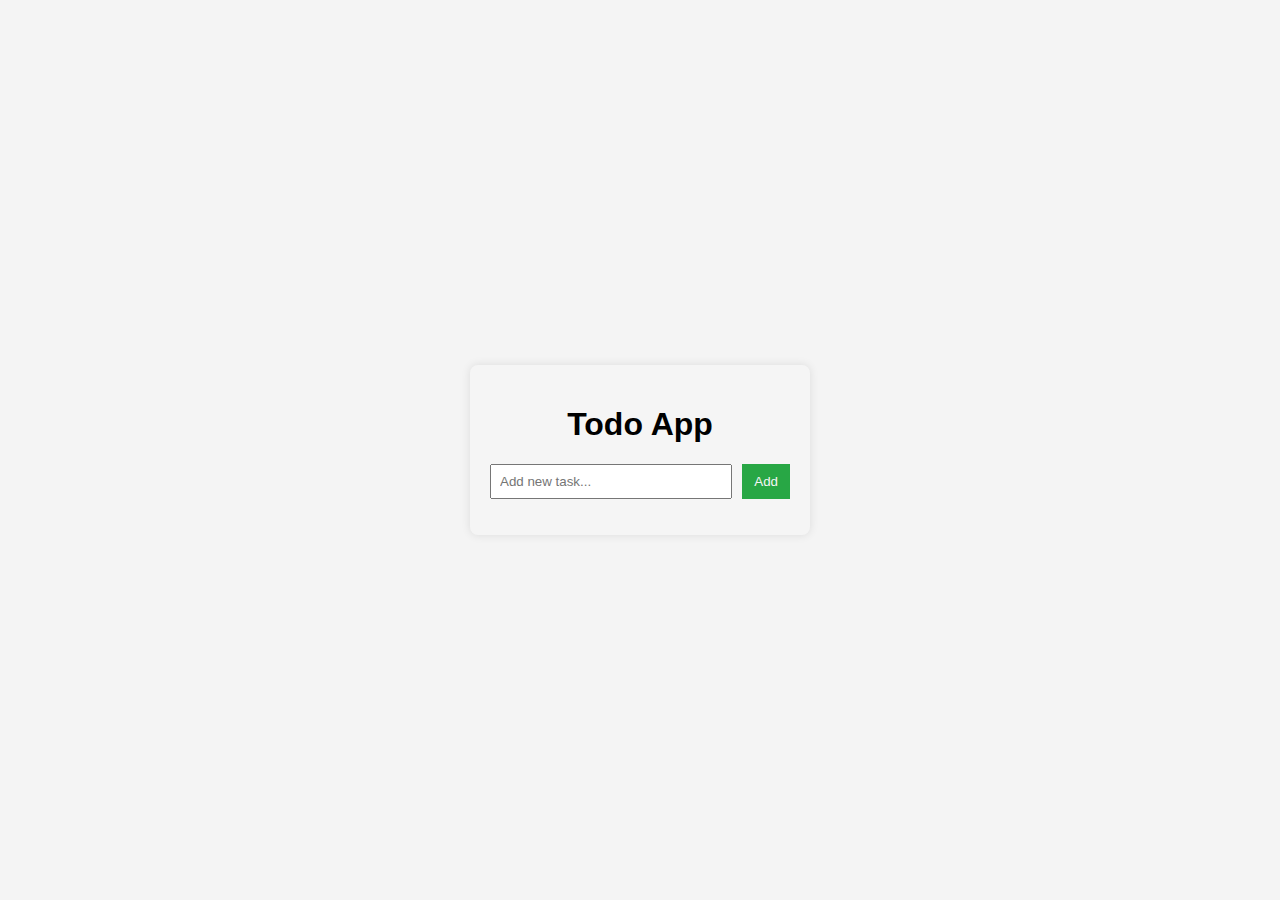
<file: Day-1/todo/index.html>
<!DOCTYPE html>
<html lang="en">
  <head>
    <meta charset="UTF-8" />
    <meta name="viewport" content="width=device-width, initial-scale=1.0" />
    <title>Todo Application</title>
    <link rel="stylesheet" href="style.css" />
  </head>
  <body>
    <div class="container">
      <h1>Todo App</h1>
      <div class="input-container">
        <input type="text" id="todo-input" placeholder="Add new task..." />
        <button onclick="addTask()">Add</button>
      </div>
      <ul id="todo-list"></ul>
    </div>
    <script src="script.js"></script>
  </body>
</html>
</file>
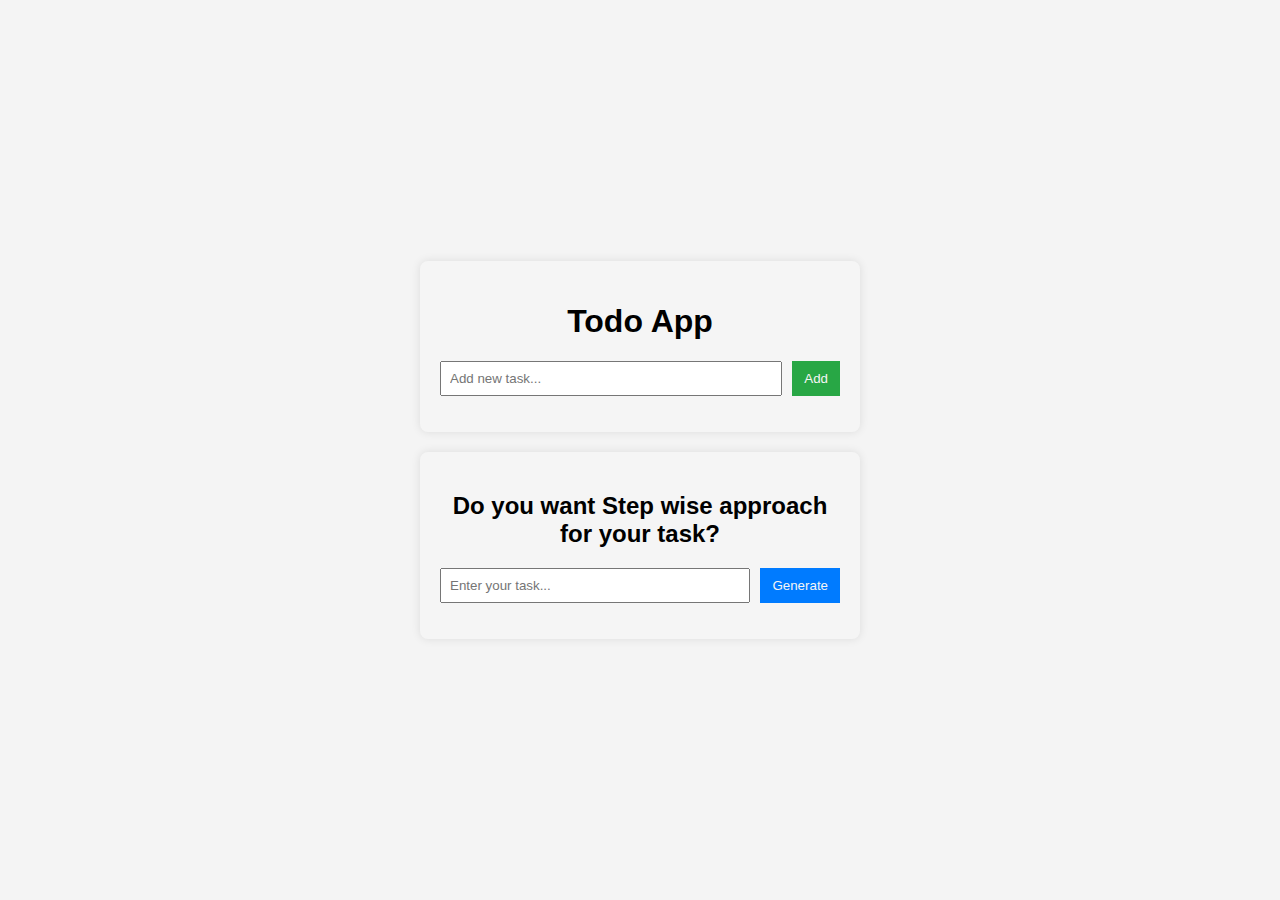
<file: Day-2/GENAI-TODO/index.html>
<!DOCTYPE html>
<html lang="en">
  <head>
    <meta charset="UTF-8" />
    <meta name="viewport" content="width=device-width, initial-scale=1.0" />
    <title>Todo Application</title>
    <link rel="stylesheet" href="style.css" />
  </head>
  <body>
    <div class="container">
      <h1>Todo App</h1>
      <div class="input-container">
        <input type="text" id="todo-input" placeholder="Add new task..." />
        <button onclick="addTask()">Add</button>
      </div>
      <ul id="todo-list"></ul>
    </div>

    <div class="gen-request">
      <h2>Do you want Step wise approach for your task?</h2>
      <div class="input-container">
        <input
          type="text"
          id="todo-step-input"
          placeholder="Enter your task..."
        />
        <button onclick="generate()">Generate</button>
      </div>
      <ul id="generated-response"></ul>
    </div>
    <script src="script.js"></script>
  </body>
</html>
</file>
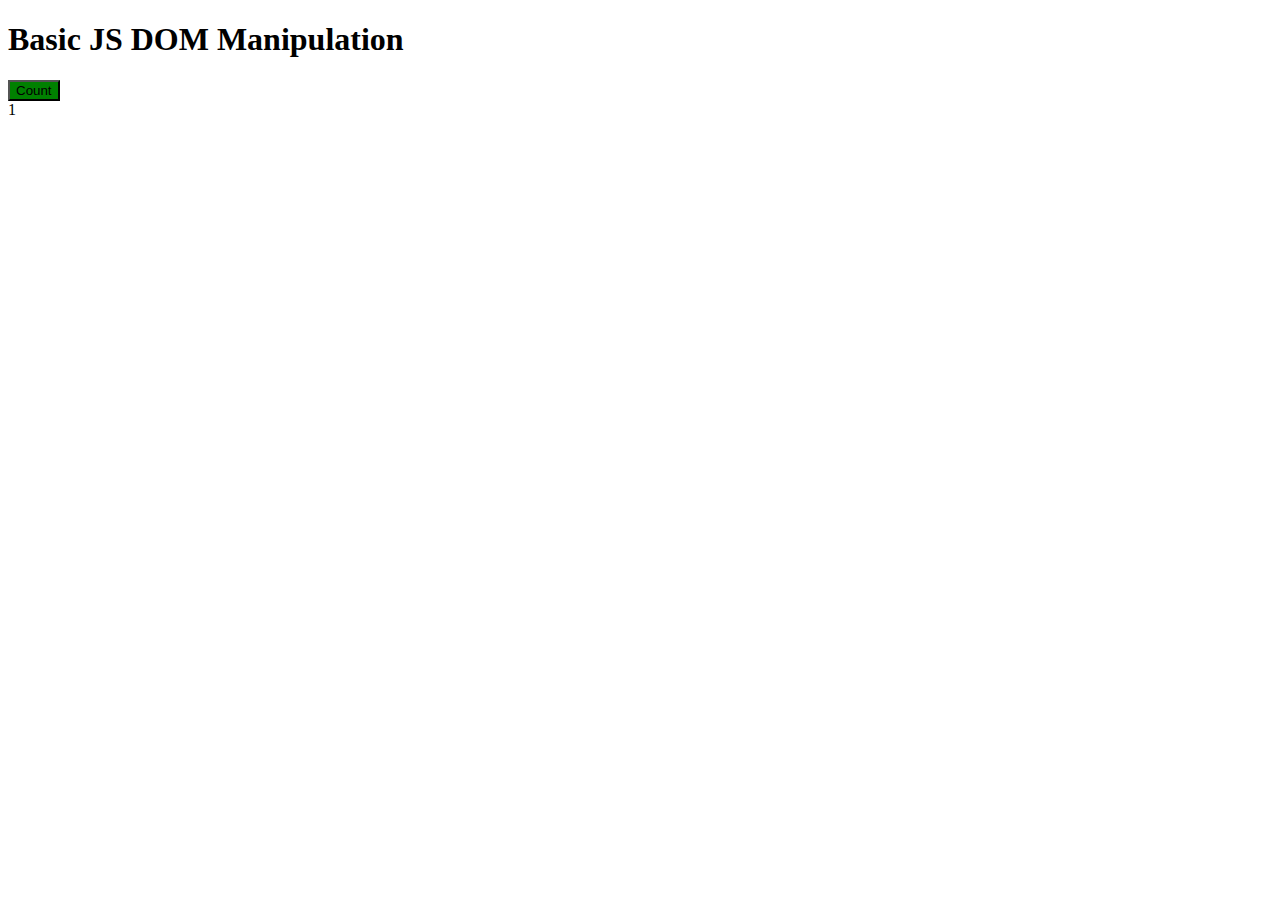
<file: Day-1/count.html>
<!DOCTYPE html>
<html lang="en">
  <head>
    <meta charset="UTF-8" />
    <meta name="viewport" content="width=device-width, initial-scale=1.0" />
    <title>Introduction of JS DOM Manipulation</title>
  </head>
  <body>
    <h1>Basic JS DOM Manipulation</h1>
    <button
      onclick="incrementCount()"
      style="background-color: green; color: black"
    >
      Count
    </button>
    <div id="count">1</div>
    <script>
      const countElement = document.getElementById("count");
      let count = 0;
      let interval;

      function incrementCount() {
        count++;
        console.log(count);
        countElement.innerText = count;

        if (count % 2 == 0) {
          countElement.style.backgroundColor = "green";
        } else {
          countElement.style.backgroundColor = "orange";
        }
      }
    </script>
  </body>
</html>
</file>
<file: Day-1/todo/style.css>
body {
  font-family: sans-serif;
  background: #f4f4f4;
  display: flex;
  justify-content: center;
  align-items: center;
  height: 100vh;
  margin: 0;
}

.container {
  background: whitesmoke;
  padding: 20px;
  box-shadow: 0 0 10px rgba(0, 0, 0, 0.1);
  border-radius: 8px;
  width: 300px;
}

h1 {
  text-align: center;
}

.input-container {
  display: flex;
  gap: 10px;
}

input {
  flex: 1;
  padding: 8px;
}

button {
  background: #28a745;
  color: whitesmoke;
  border: none;
  padding: 8px 12px;
  cursor: pointer;
}

button:hover {
  background: #218838;
}

ul {
  list-style: none;
  padding: 0;
}

li {
  display: flex;
  justify-content: space-between;
  padding: 8px;
  border-bottom: 1px solid #ddd;
}

.completed {
  text-decoration: line-through;
  color: gray;
}
</file>
<file: Day-2/GENAI-TODO/style.css>
body {
  font-family: sans-serif;
  background: #f4f4f4;
  display: flex;
  flex-direction: column;
  justify-content: center;
  align-items: center;
  min-height: 100vh;
  margin: 0;
  overflow-y: auto;
}

.container {
  background: whitesmoke;
  padding: 20px;
  box-shadow: 0 0 10px rgba(0, 0, 0, 0.1);
  border-radius: 8px;
  width: 300px;
}

h1 {
  text-align: center;
}

.input-container {
  display: flex;
  gap: 10px;
}

input {
  flex: 1;
  padding: 8px;
}

button {
  background: #28a745;
  color: whitesmoke;
  border: none;
  padding: 8px 12px;
  cursor: pointer;
}

button:hover {
  background: #218838;
}

ul {
  list-style: none;
  padding: 0;
}

li {
  display: flex;
  justify-content: space-between;
  padding: 8px;
  border-bottom: 1px solid #ddd;
}

.completed {
  text-decoration: line-through;
  color: gray;
}

.gen-request {
  background: whitesmoke;
  padding: 20px;
  box-shadow: 0 0 10px rgba(0, 0, 0, 0.1);
  border-radius: 8px;
  width: 100%;
  max-width: 300px;
  margin-top: 20px;
  text-align: center;
}

.container,
.gen-request {
  width: 90%;
  max-width: 400px;
}

.input-container input {
  width: 70%;
}

.gen-request input {
  flex: 1;
  padding: 8px;
}

.gen-request button {
  background: #007bff;
  color: whitesmoke;
  border: none;
  padding: 8px 12px;
  cursor: pointer;
}

.gen-request button:hover {
  background: #0056b3;
}
</file>
